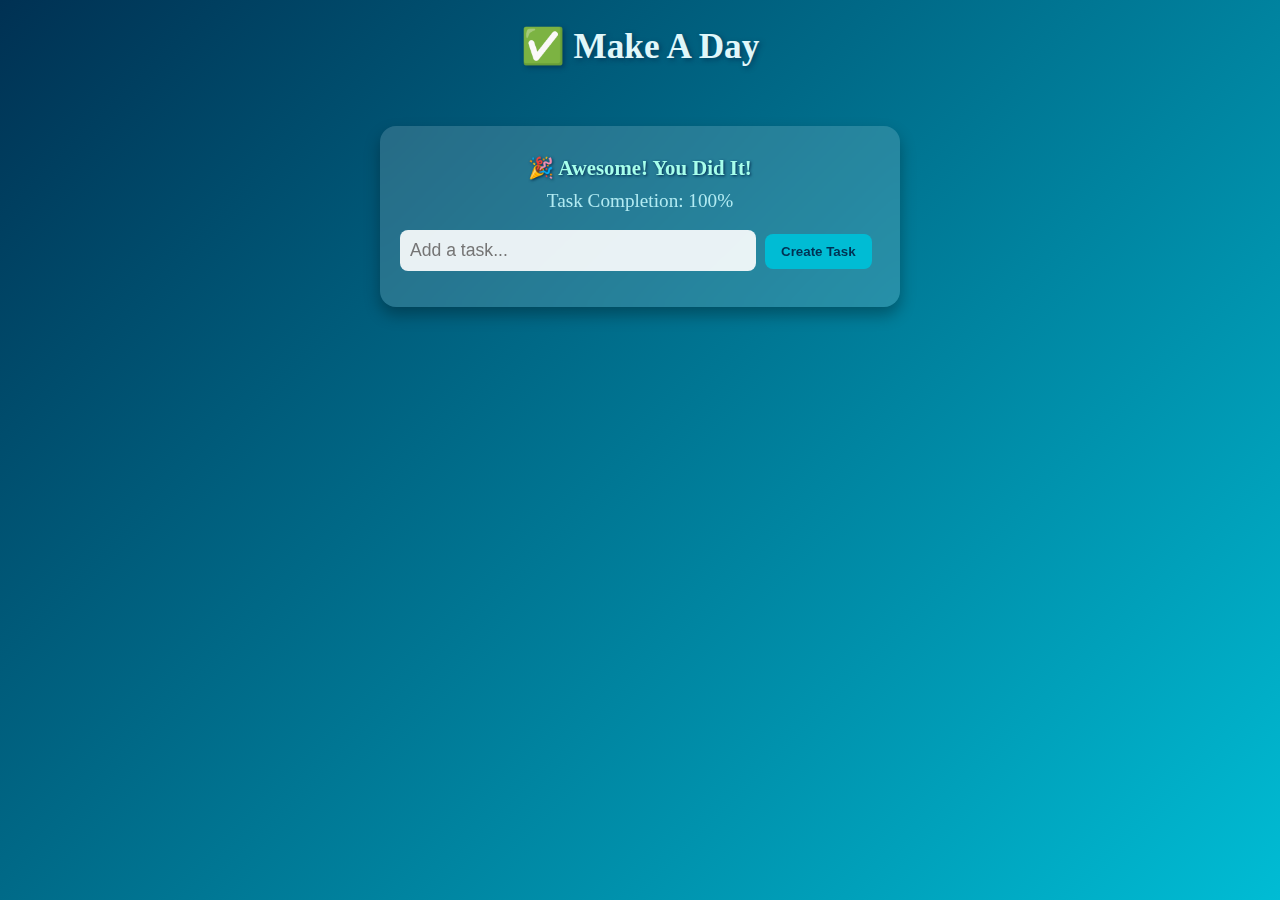
<file: index.html>
<!DOCTYPE html>
<html lang="en">
<head>
  <meta charset="UTF-8">
  <title>Today's Task</title> 
  <link rel="stylesheet" href="style.css">
   <link rel="icon" href="logo.png" type="image/png">
</head>
<body>
  <h2>✅ Make A Day</h2>
  <div id="task-section">
    <div id="completion-message"></div>
    <div id="completion-status">Task Completion: 0%</div><br>
    <input type="text" id="task-input" placeholder="Add a task...">
    <button id="add-task-btn" onclick="addTask()">Create Task</button>
    <ul id="task-list"></ul>
  </div>

  <script>
    const taskList = document.getElementById("task-list");
    const completionStatus = document.getElementById("completion-status");
    const completionMessage = document.getElementById("completion-message");

    // Load tasks from localStorage when page loads
    window.onload = function() {
      const savedTasks = JSON.parse(localStorage.getItem("tasks")) || [];
      savedTasks.forEach(taskText => {
        const li = document.createElement("li");
        li.innerHTML = `
          <span>${taskText}</span>
          <button class="complete-btn" onclick="completeTask(this)">Complete</button>
        `;
        taskList.appendChild(li);
      });
      updateCompletion();
    };

    function saveTasks() {
      const tasks = Array.from(taskList.querySelectorAll("li span")).map(span => span.textContent);
      localStorage.setItem("tasks", JSON.stringify(tasks));
    }

    function addTask() {
      const taskInput = document.getElementById("task-input");
      const taskText = taskInput.value.trim();
      if (taskText) {
        const li = document.createElement("li");
        li.innerHTML = `
          <span>${taskText}</span>
          <button class="complete-btn" onclick="completeTask(this)">Complete</button>
        `;
        taskList.appendChild(li);
        taskInput.value = "";
        saveTasks();
        updateCompletion();
      }
    }

    function completeTask(button) {
      const li = button.parentElement;
      li.remove(); // Remove the completed task from the list
      saveTasks(); // Update storage
      updateCompletion();
    }

    function updateCompletion() {
      const tasks = taskList.querySelectorAll("li");
      const total = tasks.length;
      const percent = total === 0 ? 100 : 0; // All tasks done when list empty

      completionStatus.textContent = `Task Completion: ${percent}%`;
      completionMessage.innerHTML = "";

      if (total === 0) {
        const msg = document.createElement("div");
        msg.className = "message full-message";
        msg.textContent = "🎉 Awesome! You Did It!";
        completionMessage.appendChild(msg);
      }
    }
  </script>
</body>

</html>
</file>
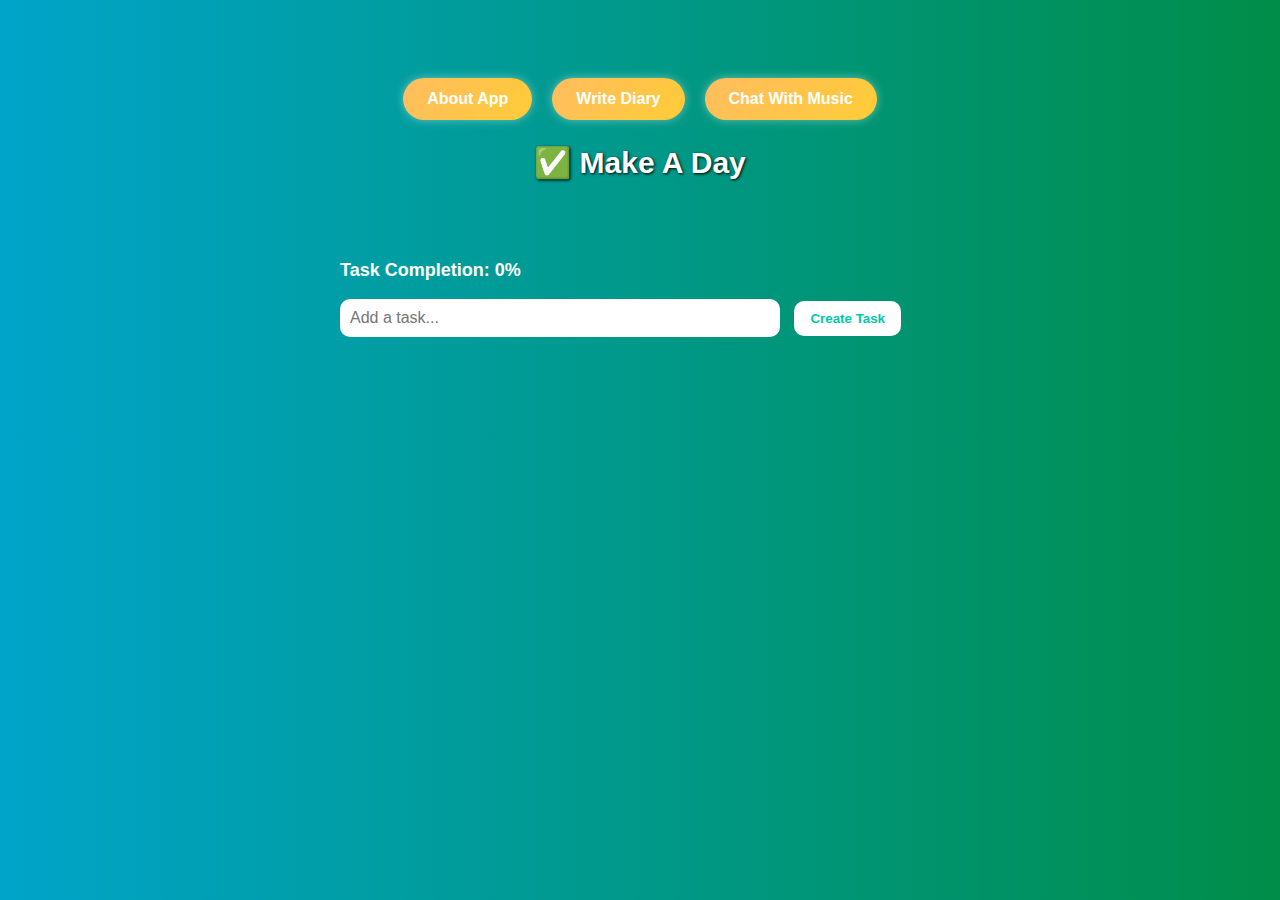
<file: task.html>
<!DOCTYPE html>
<html lang="en">
<head>
  <meta charset="UTF-8">
  <title>Today's Task</title>
  <style>
    @keyframes fadeInUp {
      0% { opacity: 0; transform: translateY(30px); }
      100% { opacity: 1; transform: translateY(0); }
    }

    body {
      font-family: 'Segoe UI', Tahoma, Geneva, Verdana, sans-serif;
      background: linear-gradient(to right, rgb(0, 164, 201), rgb(0, 141, 73));
      color: #fff;
      display: flex;
      flex-direction: column;
      align-items: center;
      padding: 40px;
      animation: fadeInUp 1s ease-out;
    }

    h2 {
      font-size: 30px;
      margin-bottom: 20px;
      text-shadow: 1px 1px 3px #000;
    }

    textarea {
      width: 100%;
      max-width: 600px;
      height: 150px;
      padding: 15px;
      border-radius: 10px;
      border: none;
      resize: none;
      font-size: 16px;
      margin-bottom: 20px;
      outline: none;
    }

    button {
      padding: 10px 20px;
      border: none;
      border-radius: 10px;
      background-color: #ffffff;
      color: rgb(0, 161, 159);
      font-weight: bold;
      cursor: pointer;
      margin-bottom: 30px;
    }

    button:hover {
      background-color: #eee;
      transform: scale(1.05);
    }

    .entry {
      background: rgba(181, 17, 17, 0.7);
      padding: 15px;
      border-radius: 10px;
      margin-bottom: 10px;
      box-shadow: 0 4px 10px rgba(0, 0, 0, 0.2);
    }

    #task-section {
      width: 100%;
      max-width: 600px;
      margin-top: 40px;
    }

    #task-input {
      width: 70%;
      padding: 10px;
      border-radius: 10px;
      border: none;
      font-size: 16px;
      outline: none;
    }

    #add-task-btn {
      padding: 10px 16px;
      border-radius: 10px;
      margin-left: 10px;
      background: #fff;
      color: #00c9a7;
      font-weight: bold;
      border: none;
      cursor: pointer;
    }

    ul {
      list-style-type: none;
      padding: 0;
      margin-top: 20px;
    }

    li {
      background: rgba(0, 145, 255, 0.1);
      margin-bottom: 10px;
      padding: 10px;
      border-radius: 10px;
      display: flex;
      justify-content: space-between;
      align-items: center;
    }

    li:hover {
      background: rgba(0, 145, 255, 0.2);
    }

    .completed {
      text-decoration: line-through;
      color: #ccc;
    }

    .complete-btn {
      background: #fff;
      color: rgb(0, 241, 217);
      border: none;
      border-radius: 6px;
      padding: 5px 10px;
      cursor: pointer;
      font-weight: bold;
    }

    .complete-btn:hover {
      transform: scale(1.1);
    }

    #completion-status {
      font-size: 18px;
      margin-top: 20px;
      font-weight: bold;
    }

    .message {
      margin-top: 20px;
      padding: 15px;
      border-radius: 12px;
      text-align: center;
      font-size: 20px;
      font-weight: bold;
      max-width: 600px;
    }

    .half-message {
      background: rgba(255, 255, 0, 0.2);
      color: #fff;
      border: 2px dashed yellow;
    }

    .full-message {
      background: rgba(0, 255, 100, 0.3);
      color: #fff;
      border: 2px solid lime;
    }
    #naive {
    display: flex;
    gap: 20px;
    margin-top: 30px;
    justify-content: center;
    flex-wrap: wrap;
  }

  #naive a {
    display: inline-block;
    padding: 12px 24px;
    font-size: 16px;
    font-weight: bold;
    text-decoration: none;
    color: #fff;
    background: linear-gradient(135deg, #ffb347, #ffcc33);
    border-radius: 30px;
    box-shadow: 0 0 10px rgba(255, 255, 255, 0.4);
    transition: transform 0.3s ease, box-shadow 0.3s ease;
    position: relative;
    overflow: hidden;
  }

  #naive a::before {
    content: "";
    position: absolute;
    top: 0;
    left: -75%;
    width: 200%;
    height: 100%;
    background: linear-gradient(to right, rgba(255,255,255,0.2), rgba(255,255,255,0));
    transform: skewX(-20deg);
    transition: left 0.5s ease;
  }

  #naive a:hover {
    transform: scale(1.05);
    box-shadow: 0 0 20px rgba(255, 255, 255, 0.6);
  }

  #naive a:hover::before {
    left: 100%;
  }#naive {
    display: flex;
    gap: 20px;
    margin-top: 30px;
    justify-content: center;
    flex-wrap: wrap;
  }

  #naive a {
    display: inline-block;
    padding: 12px 24px;
    font-size: 16px;
    font-weight: bold;
    text-decoration: none;
    color: #fff;
    background: linear-gradient(135deg, #ffb347, #ffcc33);
    border-radius: 30px;
    box-shadow: 0 0 10px rgba(255, 255, 255, 0.4);
    transition: transform 0.3s ease, box-shadow 0.3s ease;
    position: relative;
    overflow: hidden;
  }

  #naive a::before {
    content: "";
    position: absolute;
    top: 0;
    left: -75%;
    width: 200%;
    height: 100%;
    background: linear-gradient(to right, rgba(255,255,255,0.2), rgba(255,255,255,0));
    transform: skewX(-20deg);
    transition: left 0.5s ease;
  }

  #naive a:hover {
    transform: scale(1.05);
    box-shadow: 0 0 20px rgba(101, 244, 0, 0.6);
  }

  #naive a:hover::before {
    left: 100%;
  }
  </style>
</head>
<body>
   <div id = "naive">
 <a href = "About-web.html">About App</a>
   <a href = "diary.html">Write Diary</a>


   <a href = "chatbox.html">Chat With Music</a>
   </div>


  <h2>✅ Make A Day</h2>
  <div id="task-section">
     <div id="completion-message"></div>
     <div id="completion-status">Task Completion: 0%</div><br>
    <input type="text" id="task-input" placeholder="Add a task...">
    <button id="add-task-btn" onclick="addTask()">Create Task</button>
    <ul id="task-list"></ul>
   
   
  </div>

  <script>
    const entriesContainer = document.getElementById("entries");
    const diaryText = document.getElementById("diary-text");
    const taskList = document.getElementById("task-list");
    const completionStatus = document.getElementById("completion-status");
    const completionMessage = document.getElementById("completion-message");

    function saveEntry() {
      const text = diaryText.value.trim();
      if (text) {
        const entry = document.createElement("div");
        entry.className = "entry";
        entry.textContent = text;
        entriesContainer.prepend(entry);
        diaryText.value = "";
      }
    }

    function addTask() {
      const taskInput = document.getElementById("task-input");
      const taskText = taskInput.value.trim();
      if (taskText) {
        const li = document.createElement("li");
        li.innerHTML = `
          <span>${taskText}</span>
          <button class="complete-btn" onclick="completeTask(this)">Complete</button>
        `;
        taskList.appendChild(li);
        taskInput.value = "";
        updateCompletion();
      }
    }

    function completeTask(button) {
      const li = button.parentElement;
      li.querySelector("span").classList.add("completed");
      button.remove();
      updateCompletion();
    }

    function updateCompletion() {
      const tasks = taskList.querySelectorAll("li");
      const completed = taskList.querySelectorAll(".completed").length;
      const total = tasks.length;
      let percent = total === 0 ? 0 : Math.round((completed / total) * 100);

      completionStatus.textContent = `Task Completion: ${percent}%`;

      // Clear any existing message
      completionMessage.innerHTML = "";

      if (percent >= 50 && percent < 100) {
        const msg = document.createElement("div");
        msg.className = "message half-message";
        msg.textContent = "🌟Good Going!";
        completionMessage.appendChild(msg);
      } else if (percent === 100 && total > 0) {
        const msg = document.createElement("div");
        msg.className = "message full-message";
        msg.textContent = "🎉 Awesome! Your Did It!";
        completionMessage.appendChild(msg);
      }
    }
  </script>

</body>
</html>
</file>
<file: style.css>
/* ===========================
   Font & Base Setup
   =========================== */
/* @import url('https://fonts.googleapis.com/css2?family=Patrick+Hand&display=swap'); */

body {
  font-family: 'Patrick Hand', cursive;
  background: linear-gradient(135deg, #003153, #00bcd4);
  color: #f5faff;
  min-height: 100vh;
  margin: 0;
  padding: 0;
  display: flex;
  flex-direction: column;
  align-items: center;
  justify-content: flex-start;
}

/* ===========================
   Main Section
   =========================== */
#task-section {
  background: rgba(255, 255, 255, 0.15);
  backdrop-filter: blur(10px);
  padding: 20px;
  border-radius: 16px;
  width: 90%;
  max-width: 480px;
  margin-top: 30px;
  box-shadow: 0 8px 16px rgba(0, 0, 0, 0.3);
}

h2 {
  color: #e0f7fa;
  text-align: center;
  margin-top: 25px;
  font-size: 2.2rem;
  text-shadow: 2px 2px 5px rgba(0, 49, 83, 0.7);
}

/* ===========================
   Inputs & Buttons
   =========================== */
#task-input {
  width: 70%;
  padding: 10px;
  border: none;
  border-radius: 8px;
  outline: none;
  font-size: 1.1rem;
  margin-right: 5px;
  background-color: rgba(255, 255, 255, 0.9);
  color: #003153;
}

#add-task-btn {
  padding: 10px 16px;
  border: none;
  border-radius: 8px;
  background-color: #00bcd4;
  color: #003153;
  font-weight: bold;
  cursor: pointer;
  transition: all 0.3s ease;
}

#add-task-btn:hover {
  background-color: #0097a7;
  color: #e0f7fa;
  transform: scale(1.05);
}

/* ===========================
   Task List
   =========================== */
#task-list {
  list-style-type: none;
  padding: 0;
  margin-top: 15px;
}

#task-list li {
  background-color: rgba(255, 255, 255, 0.2);
  margin: 8px 0;
  padding: 10px 12px;
  border-radius: 10px;
  display: flex;
  justify-content: space-between;
  align-items: center;
  color: #e0f7fa;
  transition: background 0.3s ease;
  flex-wrap: wrap;
}

#task-list li:hover {
  background-color: rgba(255, 255, 255, 0.3);
}

#task-list li div:first-child {
  flex: 1;
}

#task-list small {
  color: #b2ebf2;
  font-size: 0.85rem;
}

/* Completed Task */
.completed span {
  text-decoration: line-through;
  color: #b2ebf2;
  opacity: 0.8;
}

/* ===========================
   Action Buttons
   =========================== */
li button {
  border: none;
  border-radius: 8px;
  color: #003153;
  font-weight: bold;
  cursor: pointer;
  padding: 6px 10px;
  margin-left: 5px;
  transition: background 0.3s ease, transform 0.2s;
}

li button:hover {
  transform: scale(1.1);
}

/* Specific button colors */
li .btn-success { background-color: #00e676; }
li .btn-success:hover { background-color: #00c853; color: #f5faff; }

li .btn-warning { background-color: #ffeb3b; }
li .btn-warning:hover { background-color: #fdd835; color: #003153; }

li .btn-danger { background-color: #f44336; color: #fff; }
li .btn-danger:hover { background-color: #d32f2f; }

/* ===========================
   Clear All Button
   =========================== */
#task-section .btn-danger {
  width: 100%;
  background-color: #ff1744;
  color: #fff;
  margin-top: 10px;
  font-weight: bold;
  transition: all 0.3s ease;
}

#task-section .btn-danger:hover {
  background-color: #d50000;
  transform: scale(1.03);
}

/* ===========================
   Progress Bar + Messages
   =========================== */
#completion-status {
  text-align: center;
  font-size: 1.2rem;
  margin-top: 10px;
  color: #b2ebf2;
}

.progress {
  height: 15px;
  background-color: rgba(255, 255, 255, 0.3);
  border-radius: 10px;
  overflow: hidden;
  margin-top: 5px;
}

#progress-bar {
  height: 100%;
  background-color: #00e5ff;
  width: 0%;
  transition: width 0.4s ease;
}

.message {
  text-align: center;
  font-size: 1.3rem;
  margin-top: 10px;
}

.full-message {
  color: #a7ffeb;
  font-weight: bold;
  text-shadow: 1px 1px 3px #002a4d;
}

/* ===========================
   Responsive Design
   =========================== */
@media (max-width: 768px) {
  #task-section {
    width: 95%;
    padding: 15px;
  }

  h2 {
    font-size: 1.8rem;
  }

  #task-input {
    width: 100%;
    margin-bottom: 8px;
  }

  #add-task-btn {
    width: 100%;
  }

  #task-list li {
    flex-direction: column;
    align-items: flex-start;
  }

  li button {
    margin-top: 5px;
    width: 100%;
  }
}

@media (max-width: 480px) {
  h2 {
    font-size: 1.5rem;
  }

  #task-section {
    padding: 12px;
  }

  #task-list li {
    font-size: 1rem;
  }

  #completion-status {
    font-size: 1rem;
  }
}
</file>
